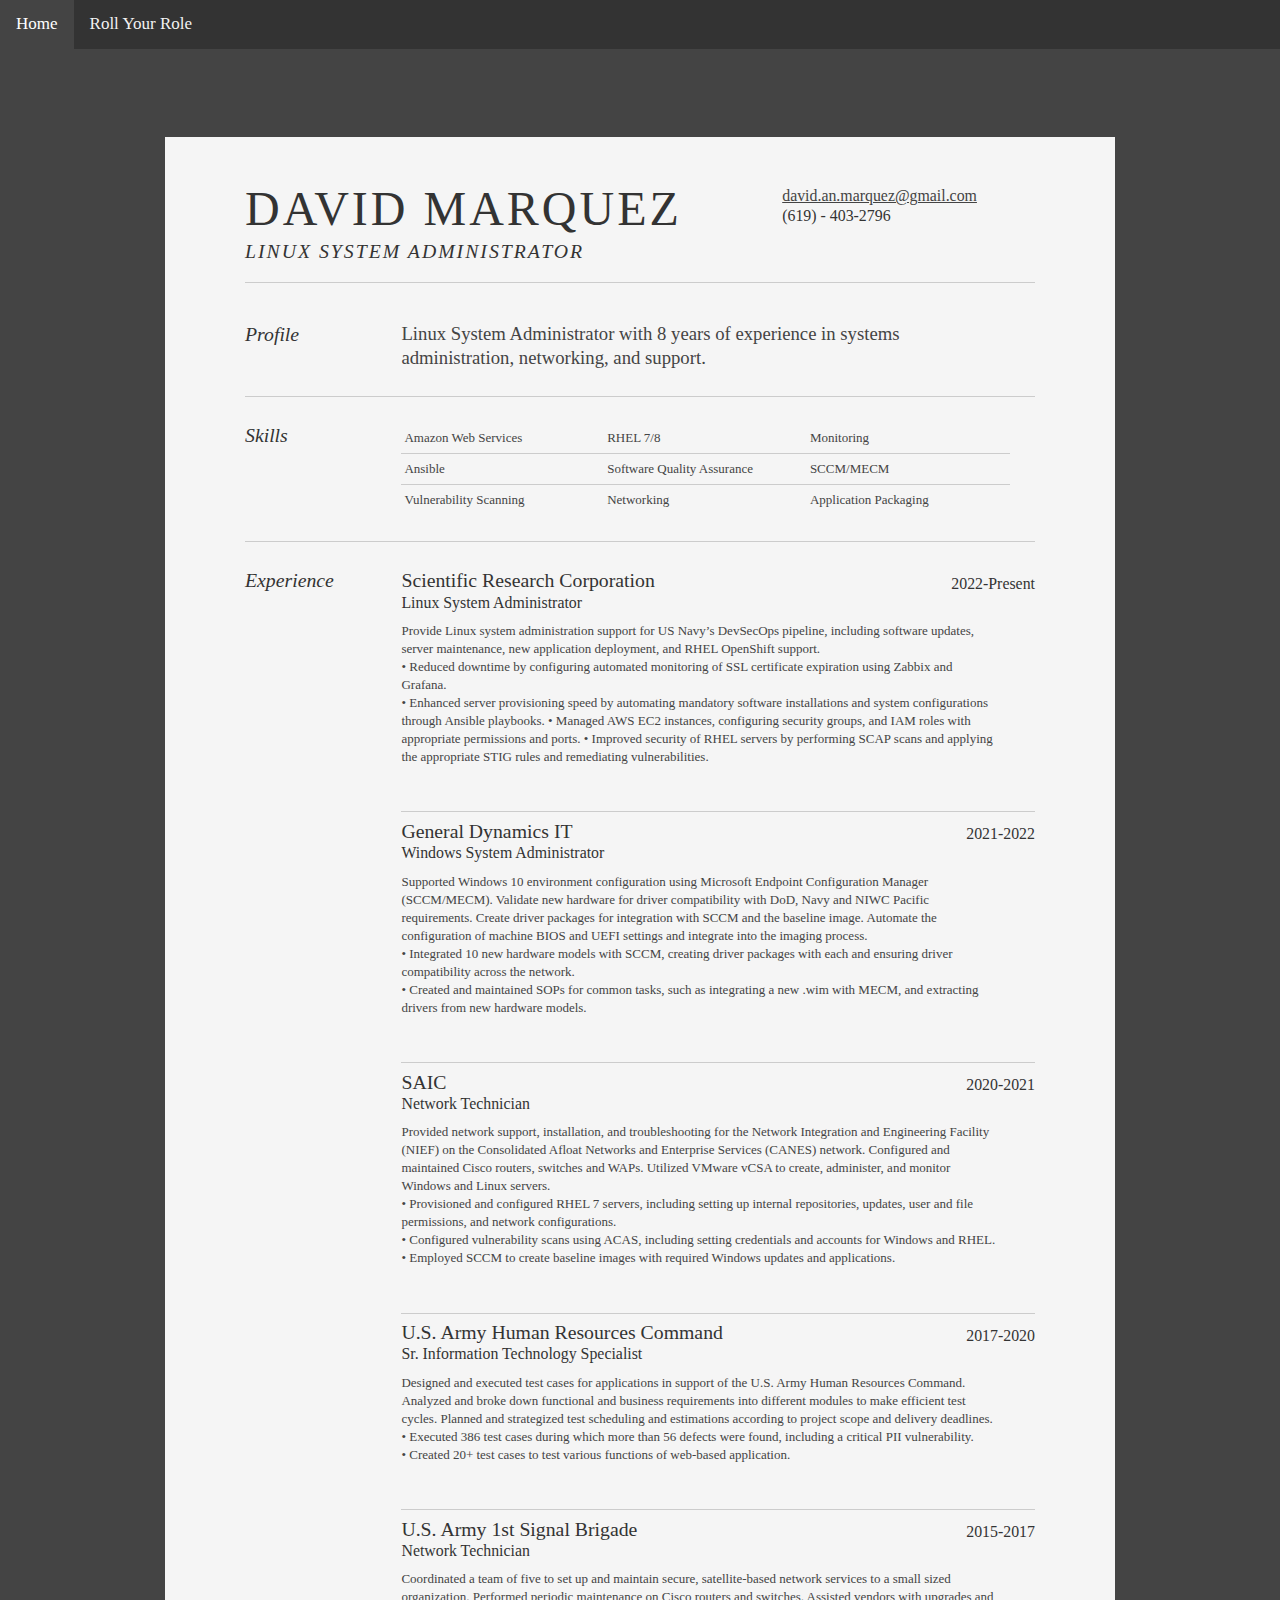
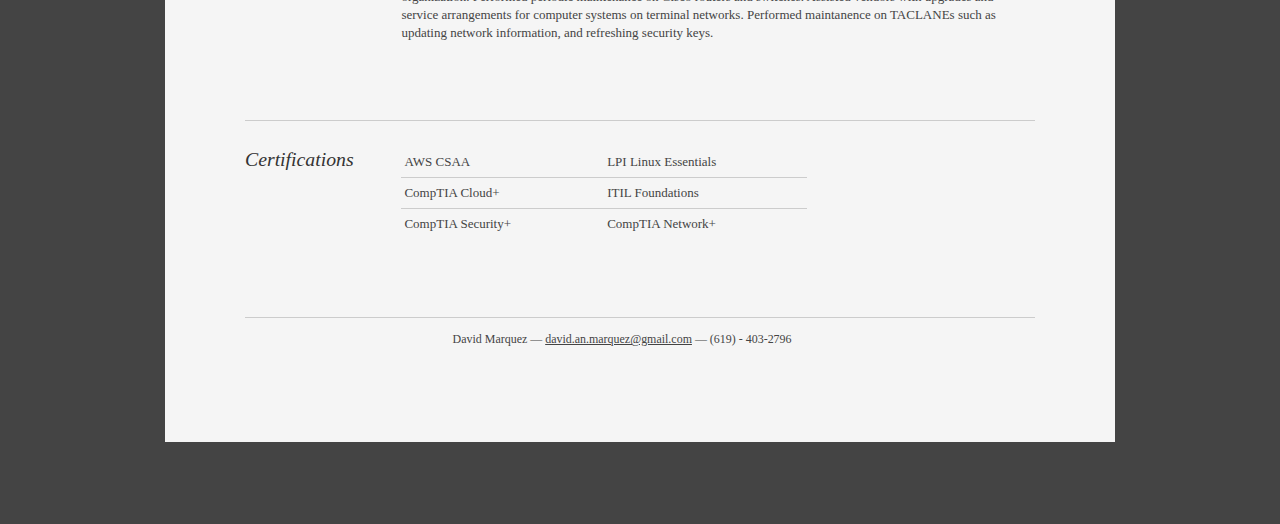
<file: index.html>
<!DOCTYPE html PUBLIC "-//W3C//DTD XHTML 1.0 Strict//EN" "http://www.w3.org/TR/xhtml1/DTD/xhtml1-strict.dtd">
<html>
<head>

	<title>David Marquez | Solutions Architect</title>
	<meta http-equiv="content-type" content="text/html; charset=utf-8" />

	<meta name="keywords" content="" />
	<meta name="description" content="" />

	<link rel="stylesheet" type="text/css" href="yui.css" media="all" /> 
	<link rel="stylesheet" type="text/css" href="style.css" media="all" />
	<link rel="stylesheet" href="https://use.fontawesome.com/releases/v5.15.4/css/all.css" integrity="sha384-DyZ88mC6Up2uqS4h/KRgHuoeGwBcD4Ng9SiP4dIRy0EXTlnuz47vAwmeGwVChigm" crossorigin="anonymous">

</head>
<body>

<!-- Links (sit on top) -->
<div class="topnav">
  <a class="active" href="https://dvdmqz.com">Home</a>
  <a href="https://dvdmqz.com/rollyourrole">Roll Your Role</a>
  <!-- <a href="#contact">Contact</a>
  <a href="#about">About</a> -->
</div>

<div id="doc2" class="yui-t7">
	<div id="inner">
	
		<div id="hd">
			<div class="yui-gc">
				<div class="yui-u first">
					<h1>David Marquez</h1>
					<h2>Linux System Administrator</h2>
				</div>

				<div class="yui-u">
					<div class="contact-info">
						<h3><a href="mailto:david.an.marquez@gmail.com">david.an.marquez@gmail.com</a></h3>
						<h3>(619) - 403-2796</h3>
						<h2>
							<a href=https://www.linkedin.com/in/david-an-marquez><i class="fab fa-linkedin"></i></a>
							<a href="https://github.com/da-marq"><i class="fab fa-github"></i></a>
							<a href="http://dvdmqz.com"><i class="fas fa-globe"></i></a>
						</h3>
					</div><!--// .contact-info -->
				</div>
			</div><!--// .yui-gc -->
		</div><!--// hd -->

		<div id="bd">
			<div id="yui-main">
				<div class="yui-b">

					<div class="yui-gf">
						<div class="yui-u first">
							<h2>Profile</h2>
						</div>
						<div class="yui-u">
							<p class="enlarge">
								Linux System Administrator with 8 years of experience in systems administration, networking, and support.
							</p>
						</div>
					</div><!--// .yui-gf -->

<!-- Skills -->
					<div class="yui-gf">
						<div class="yui-u first">
							<h2>Skills</h2>
						</div>
						<div class="yui-u">
							<ul class="talent">
								<li>Amazon Web Services</li>
								<li>Ansible</li>
								<li class="last">Vulnerability Scanning</li>
							</ul>

							<ul class="talent">
								<li>RHEL 7/8</li>
								<li>Software Quality Assurance</li>
								<li class="last">Networking</li>
							</ul>

							<ul class="talent">
								<li>Monitoring</li>
								<li>SCCM/MECM</li>
								<li class="last">Application Packaging</li>
							</ul>
						</div>
					</div><!--// .yui-gf-->

					<div class="yui-gf">
	
						<div class="yui-u first">
							<h2>Experience</h2>
						</div><!--// .yui-u -->

						<div class="yui-u">
<!-- Experience -->
							<div class="job">
								<h2>Scientific Research Corporation</h2>
								<h3>Linux System Administrator</h3>
								<h4>2022-Present</h4>
								<p>Provide Linux system administration support for US Navy’s DevSecOps pipeline, including software updates, server maintenance, new application deployment, and RHEL OpenShift support. <br>
									•	Reduced downtime by configuring automated monitoring of SSL certificate expiration using Zabbix and Grafana. <br>
									•	Enhanced server provisioning speed by automating mandatory software installations and system configurations through Ansible playbooks.
									•	Managed AWS EC2 instances, configuring security groups, and IAM roles with appropriate permissions and ports.
									•	Improved security of RHEL servers by performing SCAP scans and applying the appropriate STIG rules and remediating vulnerabilities.
									</p>
								

							</div>


							<div class="job">
								<h2>General Dynamics IT</h2>
								<h3>Windows System Administrator</h3>
								<h4>2021-2022</h4>
								<p>Supported Windows 10 environment configuration using Microsoft Endpoint Configuration Manager (SCCM/MECM). Validate new hardware for driver compatibility with DoD, Navy and NIWC Pacific requirements. Create driver packages for integration with SCCM and the baseline image. Automate the configuration of machine BIOS and UEFI settings and integrate into the imaging process. <br>
									•	Integrated 10 new hardware models with SCCM, creating driver packages with each and ensuring driver compatibility across the network. <br>
									•	Created and maintained SOPs for common tasks, such as integrating a new .wim with MECM, and extracting drivers from new hardware models. </p>
								

							</div>

							<div class="job">
								<h2>SAIC</h2>
								<h3>Network Technician</h3>
								<h4>2020-2021</h4>
								<p>Provided network support, installation, and troubleshooting for the Network Integration and Engineering Facility (NIEF) on the Consolidated Afloat Networks and Enterprise Services (CANES) network. Configured and maintained Cisco routers, switches and WAPs. Utilized VMware vCSA to create, administer, and monitor Windows and Linux servers. <br>
									•	Provisioned and configured RHEL 7 servers, including setting up internal repositories, updates, user and file permissions, and network configurations. <br>
									•	Configured vulnerability scans using ACAS, including setting credentials and accounts for Windows and RHEL. <br>
									•	Employed SCCM to create baseline images with required Windows updates and applications.
									</p>
							</div>

							<div class="job">
								<h2>U.S. Army Human Resources Command</h2>
								<h3>Sr. Information Technology Specialist</h3>
								<h4>2017-2020</h4>
								<p>Designed and executed test cases for applications in support of the U.S. Army Human Resources Command. Analyzed and broke down functional and business requirements into different modules to make efficient test cycles. Planned and strategized test scheduling and estimations according to project scope and delivery deadlines. <br>
									•	Executed 386 test cases during which more than 56 defects were found, including a critical PII vulnerability. <br>
									•	Created 20+ test cases to test various functions of web-based application.
									</p>
							</div>


							<div class="job last">
								<h2>U.S. Army 1st Signal Brigade</h2>
								<h3>Network Technician</h3>
								<h4>2015-2017</h4>
								<p>Coordinated a team of five to set up and maintain secure, satellite-based network services to a small sized organization. Performed periodic maintenance on Cisco routers and switches. Assisted vendors with upgrades and service arrangements for computer systems on terminal networks. Performed maintanence on TACLANEs such as updating network information, and refreshing security keys.</p>
							</div>

						</div><!--// .yui-u -->
					</div><!--// .yui-gf -->

<!-- Education -->
					<div class="yui-gf last">
						<div class="yui-u first">
							<h2>Certifications</h2>
						</div>
						<div class="yui-u">
							<ul class="talent">
								<li>AWS CSAA</li>
								<li>CompTIA Cloud+</li>
								<li class="last">CompTIA Security+</li>
							</ul>

							<ul class="talent">
								<li>LPI Linux Essentials</li>
								<li>ITIL Foundations</li>
								<li class="last">CompTIA Network+</li>
							</ul>

							<ul class="talent">
								<!-- <li></li>
								<li></li>
								<li class="last"></li> -->
							</ul>
						</div>
<!-- Testing putting Certifications here above -->
						<!-- <div class="yui-u">
							<h2>Western Governors University</h2>
							<h3>Cloud and Systems Administration (anticipated 2023)</h3>
						</div> -->
					</div><!--// .yui-gf -->


				</div><!--// .yui-b -->
			</div><!--// yui-main -->
		</div><!--// bd -->

		<div id="ft">
			<p>David Marquez &mdash; <a href="mailto:david.an.marquez@gmail.com">david.an.marquez@gmail.com</a> &mdash; (619) - 403-2796</p>
		</div><!--// footer -->

	</div><!-- // inner -->


</div><!--// doc -->


</body>
</html>
</file>
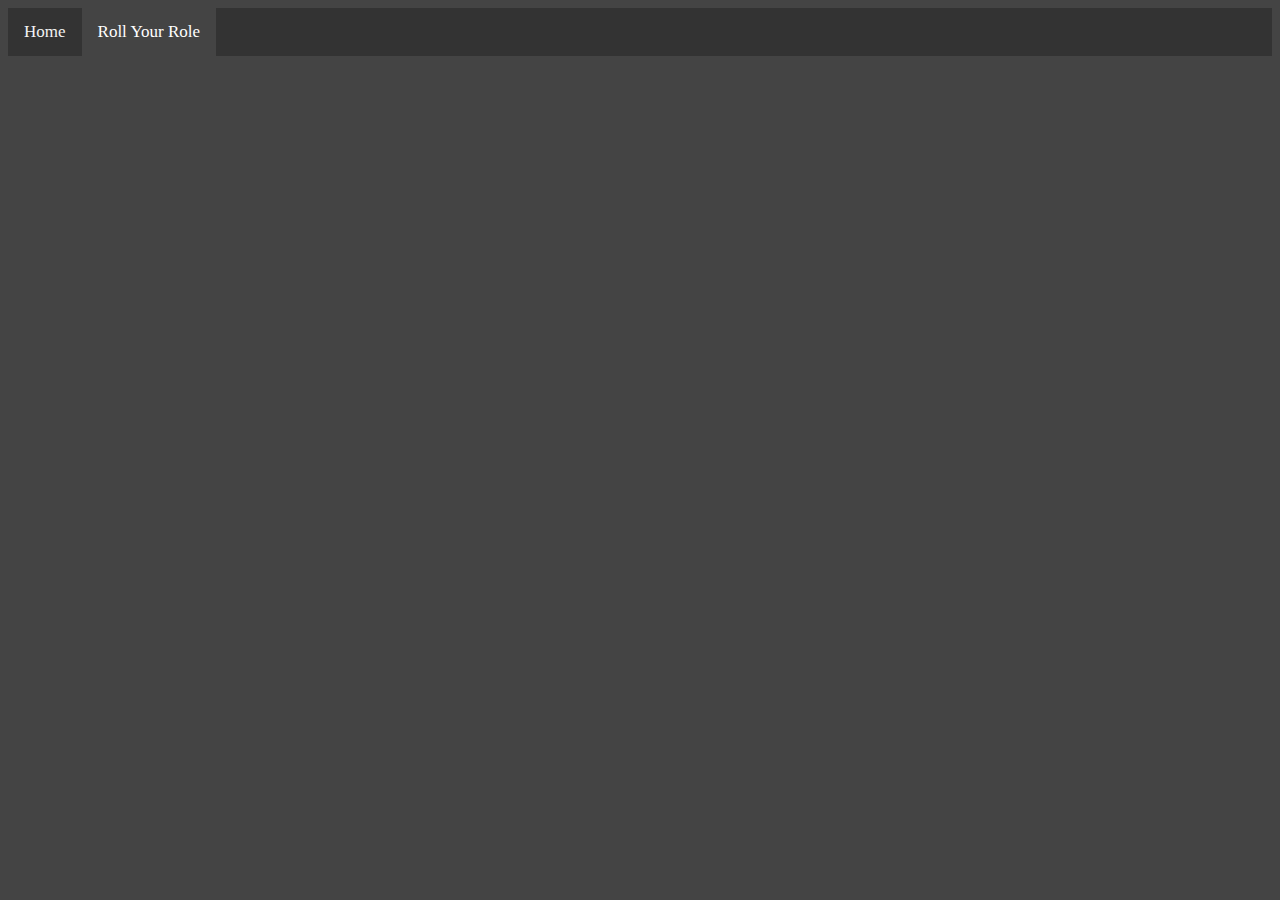
<file: rollyourrole.html>
<!DOCTYPE html PUBLIC "-//W3C//DTD XHTML 1.0 Strict//EN" "http://www.w3.org/TR/xhtml1/DTD/xhtml1-strict.dtd">
<html>
<head>

	<title>Roll Your Role | WoW Character Randomizer</title>
	<meta http-equiv="content-type" content="text/html; charset=utf-8" />

	<meta name="keywords" content="" />
	<meta name="description" content="" />

	<link rel="stylesheet" type="text/css" href="style.css" media="all" />
	<link rel="stylesheet" href="https://use.fontawesome.com/releases/v5.15.4/css/all.css" integrity="sha384-DyZ88mC6Up2uqS4h/KRgHuoeGwBcD4Ng9SiP4dIRy0EXTlnuz47vAwmeGwVChigm" crossorigin="anonymous">

</head>
<body>

<!-- Links (sit on top) -->
<div class="topnav">
  <a href="https://dvdmqz.com">Home</a>
  <a class="active" href="https://dvdmqz.com/rollyourrole">Roll Your Role</a>
  <!-- <a href="#contact">Contact</a>
  <a href="#about">About</a> -->
</div>
</file>
<file: yui.css>
/*
Copyright (c) 2009, Yahoo! Inc. All rights reserved.
Code licensed under the BSD License:
http://developer.yahoo.net/yui/license.txt
version: 2.7.0
*/
html{color:#000;background:#444;}body,div,dl,dt,dd,ul,ol,li,h1,h2,h3,h4,h5,h6,pre,code,form,fieldset,legend,input,button,textarea,p,blockquote,th,td{margin:0;padding:0;}table{border-collapse:collapse;border-spacing:0;}fieldset,img{border:0;}address,caption,cite,code,dfn,em,strong,th,var,optgroup{font-style:inherit;font-weight:inherit;}del,ins{text-decoration:none;}li{list-style:none;}caption,th{text-align:left;}h1,h2,h3,h4,h5,h6{font-size:100%;font-weight:normal;}q:before,q:after{content:'';}abbr,acronym{border:0;font-variant:normal;}sup{vertical-align:baseline;}sub{vertical-align:baseline;}legend{color:#000;}input,button,textarea,select,optgroup,option{font-family:inherit;font-size:inherit;font-style:inherit;font-weight:inherit;}input,button,textarea,select{*font-size:100%;}body{font:13px/1.231 arial,helvetica,clean,sans-serif;*font-size:small;*font:x-small;}select,input,button,textarea,button{font:99% arial,helvetica,clean,sans-serif;}table{font-size:inherit;font:100%;}pre,code,kbd,samp,tt{font-family:monospace;*font-size:108%;line-height:100%;}body{text-align:center;}#doc,#doc2,#doc3,#doc4,.yui-t1,.yui-t2,.yui-t3,.yui-t4,.yui-t5,.yui-t6,.yui-t7{margin:auto;text-align:left;width:57.69em;*width:56.25em;}#doc2{width:73.076em;*width:71.25em;}#doc3{margin:auto 10px;width:auto;}#doc4{width:74.923em;*width:73.05em;}.yui-b{position:relative;}.yui-b{_position:static;}#yui-main .yui-b{position:static;}#yui-main,.yui-g .yui-u .yui-g{width:100%;}.yui-t1 #yui-main,.yui-t2 #yui-main,.yui-t3 #yui-main{float:right;margin-left:-25em;}.yui-t4 #yui-main,.yui-t5 #yui-main,.yui-t6 #yui-main{float:left;margin-right:-25em;}.yui-t1 .yui-b{float:left;width:12.30769em;*width:12.00em;}.yui-t1 #yui-main .yui-b{margin-left:13.30769em;*margin-left:13.05em;}.yui-t2 .yui-b{float:left;width:13.8461em;*width:13.50em;}.yui-t2 #yui-main .yui-b{margin-left:14.8461em;*margin-left:14.55em;}.yui-t3 .yui-b{float:left;width:23.0769em;*width:22.50em;}.yui-t3 #yui-main .yui-b{margin-left:24.0769em;*margin-left:23.62em;}.yui-t4 .yui-b{float:right;width:13.8456em;*width:13.50em;}.yui-t4 #yui-main .yui-b{margin-right:14.8456em;*margin-right:14.55em;}.yui-t5 .yui-b{float:right;width:18.4615em;*width:18.00em;}.yui-t5 #yui-main .yui-b{margin-right:19.4615em;*margin-right:19.125em;}.yui-t6 .yui-b{float:right;width:23.0769em;*width:22.50em;}.yui-t6 #yui-main .yui-b{margin-right:24.0769em;*margin-right:23.62em;}.yui-t7 #yui-main .yui-b{display:block;margin:0 0 1em 0;}#yui-main .yui-b{float:none;width:auto;}.yui-gb .yui-u,.yui-g .yui-gb .yui-u,.yui-gb .yui-g,.yui-gb .yui-gb,.yui-gb .yui-gc,.yui-gb .yui-gd,.yui-gb .yui-ge,.yui-gb .yui-gf,.yui-gc .yui-u,.yui-gc .yui-g,.yui-gd .yui-u{float:left;}.yui-g .yui-u,.yui-g .yui-g,.yui-g .yui-gb,.yui-g .yui-gc,.yui-g .yui-gd,.yui-g .yui-ge,.yui-g .yui-gf,.yui-gc .yui-u,.yui-gd .yui-g,.yui-g .yui-gc .yui-u,.yui-ge .yui-u,.yui-ge .yui-g,.yui-gf .yui-g,.yui-gf .yui-u{float:right;}.yui-g div.first,.yui-gb div.first,.yui-gc div.first,.yui-gd div.first,.yui-ge div.first,.yui-gf div.first,.yui-g .yui-gc div.first,.yui-g .yui-ge div.first,.yui-gc div.first div.first{float:left;}.yui-g .yui-u,.yui-g .yui-g,.yui-g .yui-gb,.yui-g .yui-gc,.yui-g .yui-gd,.yui-g .yui-ge,.yui-g .yui-gf{width:49.1%;}.yui-gb .yui-u,.yui-g .yui-gb .yui-u,.yui-gb .yui-g,.yui-gb .yui-gb,.yui-gb .yui-gc,.yui-gb .yui-gd,.yui-gb .yui-ge,.yui-gb .yui-gf,.yui-gc .yui-u,.yui-gc .yui-g,.yui-gd .yui-u{width:32%;margin-left:1.99%;}.yui-gb .yui-u{*margin-left:1.9%;*width:31.9%;}.yui-gc div.first,.yui-gd .yui-u{width:66%;}.yui-gd div.first{width:32%;}.yui-ge div.first,.yui-gf .yui-u{width:74.2%;}.yui-ge .yui-u,.yui-gf div.first{width:24%;}.yui-g .yui-gb div.first,.yui-gb div.first,.yui-gc div.first,.yui-gd div.first{margin-left:0;}.yui-g .yui-g .yui-u,.yui-gb .yui-g .yui-u,.yui-gc .yui-g .yui-u,.yui-gd .yui-g .yui-u,.yui-ge .yui-g .yui-u,.yui-gf .yui-g .yui-u{width:49%;*width:48.1%;*margin-left:0;}.yui-g .yui-g .yui-u{width:48.1%;}.yui-g .yui-gb div.first,.yui-gb .yui-gb div.first{*margin-right:0;*width:32%;_width:31.7%;}.yui-g .yui-gc div.first,.yui-gd .yui-g{width:66%;}.yui-gb .yui-g div.first{*margin-right:4%;_margin-right:1.3%;}.yui-gb .yui-gc div.first,.yui-gb .yui-gd div.first{*margin-right:0;}.yui-gb .yui-gb .yui-u,.yui-gb .yui-gc .yui-u{*margin-left:1.8%;_margin-left:4%;}.yui-g .yui-gb .yui-u{_margin-left:1.0%;}.yui-gb .yui-gd .yui-u{*width:66%;_width:61.2%;}.yui-gb .yui-gd div.first{*width:31%;_width:29.5%;}.yui-g .yui-gc .yui-u,.yui-gb .yui-gc .yui-u{width:32%;_float:right;margin-right:0;_margin-left:0;}.yui-gb .yui-gc div.first{width:66%;*float:left;*margin-left:0;}.yui-gb .yui-ge .yui-u,.yui-gb .yui-gf .yui-u{margin:0;}.yui-gb .yui-gb .yui-u{_margin-left:.7%;}.yui-gb .yui-g div.first,.yui-gb .yui-gb div.first{*margin-left:0;}.yui-gc .yui-g .yui-u,.yui-gd .yui-g .yui-u{*width:48.1%;*margin-left:0;}.yui-gb .yui-gd div.first{width:32%;}.yui-g .yui-gd div.first{_width:29.9%;}.yui-ge .yui-g{width:24%;}.yui-gf .yui-g{width:74.2%;}.yui-gb .yui-ge div.yui-u,.yui-gb .yui-gf div.yui-u{float:right;}.yui-gb .yui-ge div.first,.yui-gb .yui-gf div.first{float:left;}.yui-gb .yui-ge .yui-u,.yui-gb .yui-gf div.first{*width:24%;_width:20%;}.yui-gb .yui-ge div.first,.yui-gb .yui-gf .yui-u{*width:73.5%;_width:65.5%;}.yui-ge div.first .yui-gd .yui-u{width:65%;}.yui-ge div.first .yui-gd div.first{width:32%;}#hd:after,#bd:after,#ft:after,.yui-g:after,.yui-gb:after,.yui-gc:after,.yui-gd:after,.yui-ge:after,.yui-gf:after{content:".";display:block;height:0;clear:both;visibility:hidden;}#hd,#bd,#ft,.yui-g,.yui-gb,.yui-gc,.yui-gd,.yui-ge,.yui-gf{zoom:1;}
</file>
<file: style.css>
/*
---------------------------------------------------------------------------------
	STRIPPED DOWN RESUME TEMPLATE
    html resume

    v1.0: 12/21/2021

    design and code by: thingsthatarebrown.com 
                        (matt brown)
---------------------------------------------------------------------------------
*/


/* //-- yui-grids style overrides -- */
body { font-family: Georgia; color: #444; }
#inner { padding: 10px 80px; margin: 80px auto; background: #f5f5f5; border: solid #444; border-width: 8px 0 2px 0; }
.yui-gf { margin-bottom: 2em; padding-bottom: 2em; border-bottom: 1px solid #ccc; }

/* //-- header, body, footer -- */
#hd { margin: 2.5em 0 3em 0; padding-bottom: 1.5em; border-bottom: 1px solid #ccc }
#hd h2 { text-transform: uppercase; letter-spacing: 2px; }
#bd, #ft { margin-bottom: 2em; }

/* //-- footer -- */
#ft { padding: 1em 0 5em 0; font-size: 92%; border-top: 1px solid #ccc; text-align: center; }
#ft p { margin-bottom: 0; text-align: center;   }

/* //-- core typography and style -- */
#hd h1 { font-size: 48px; text-transform: uppercase; letter-spacing: 3px; }
h2 { font-size: 152% }
h3, h4 { font-size: 122%; }
h1, h2, h3, h4 { color: #333; }
p { font-size: 100%; line-height: 18px; padding-right: 3em; }
a { color: #444 }
a:hover { text-decoration: none; }
strong { font-weight: bold; }
li { line-height: 24px; border-bottom: 1px solid #ccc; padding: 3px;}
p.enlarge { font-size: 144%; padding-right: 6.5em; line-height: 24px; }
p.enlarge span { color: #000; }
.contact-info { margin-top: 7px; }
.first h2 { font-style: italic; }
.last { border-bottom: 0 }


/* //-- section styles -- */

a#pdf { display: block; float: left; background: #666; color: white; padding: 6px 50px 6px 12px; margin-bottom: 6px; text-decoration: none;  }
a#pdf:hover { background: #222; }

.job { position: relative; margin-bottom: .5em; padding-bottom: .5em; border-bottom: 1px solid #ccc; }
.job h4 { position: absolute; top: 0.35em; right: 0 }
.job p { margin: 0.75em 0 3em 0; }

.last { border: none; }
.skills-list {  }
.skills-list ul { margin: 0; }
.skills-list li { margin: 3px 0; padding: 3px 0; }
.skills-list li span { font-size: 152%; display: block; margin-bottom: -2px; padding: 0 }
.talent { width: 32%; float: left }
.talent h2 { margin-bottom: 6px; }

#srt-ttab { margin-bottom: 100px; text-align: center;  }
#srt-ttab img.last { margin-top: 20px }

/* --// override to force 1/8th width grids -- */
.yui-gf .yui-u{width:80.2%;}
.yui-gf div.first{width:12.3%;}

/* Add a black background color to the top navigation */
.topnav {
    background-color: #333;
    overflow: hidden;
  }
  
  /* Style the links inside the navigation bar */
  .topnav a {
    float: left;
    color: #f2f2f2;
    text-align: center;
    padding: 14px 16px;
    text-decoration: none;
    font-size: 17px;
  }
  
  /* Change the color of links on hover */
  .topnav a:hover {
    background-color: #ddd;
    color: black;
  }
  
  /* Add a color to the active/current link */
  .topnav a.active {
    background-color: #444;
    color: white;
  }

/* Simple CSS for rollyourrole */
body {
    background-color: #444;
}
</file>
